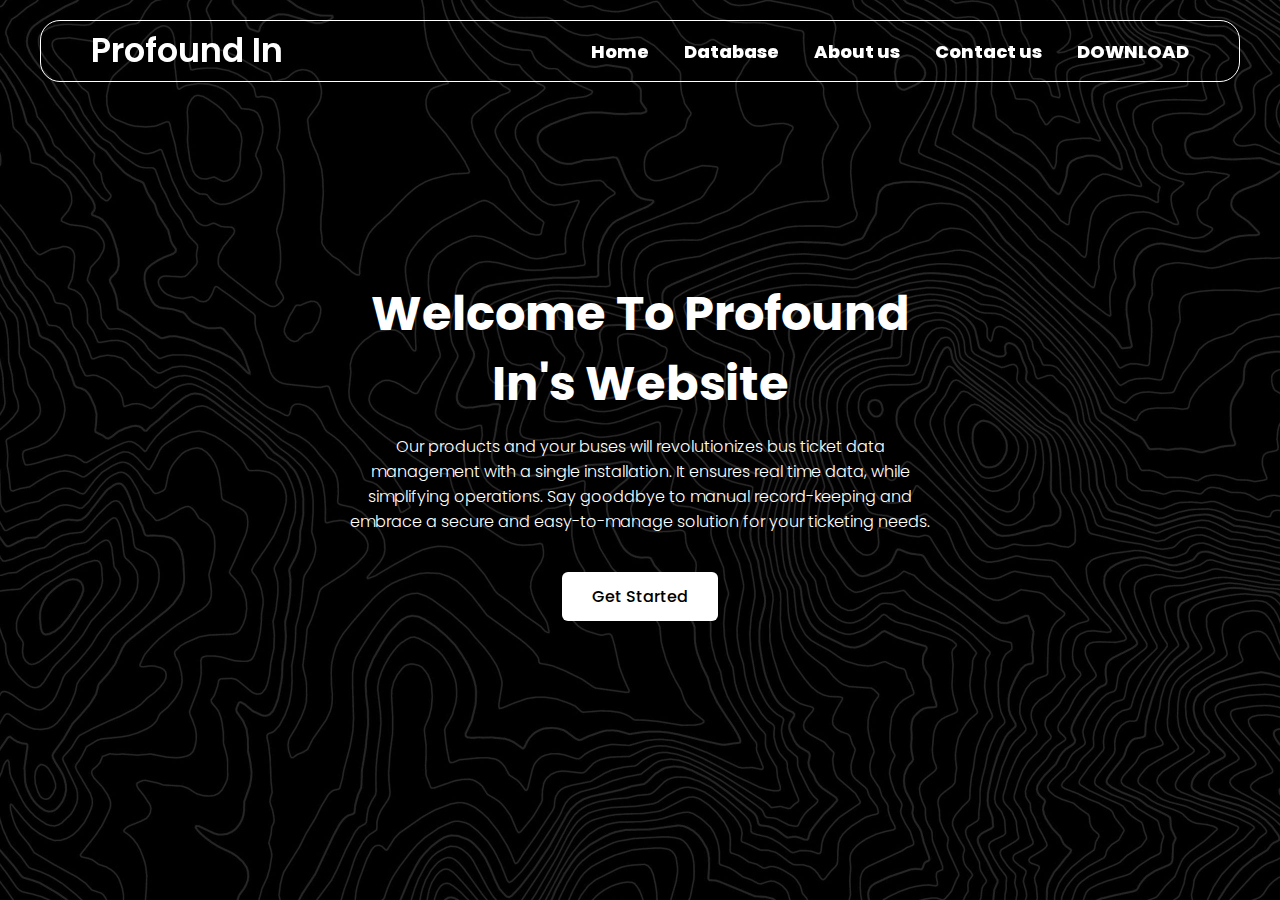
<file: index.html>
<!DOCTYPE html>
<html lang="en">
  <head>
    <meta charset="UTF-8">
    <meta name="viewport" content="width=device-width, initial-scale=1.0">
    <title>Profound In</title>
    <link rel="stylesheet" href="style.css">
    <link rel="stylesheet" href="https://fonts.googleapis.com/css2?family=Material+Symbols+Outlined:opsz,wght,FILL,GRAD@24,400,0,0">
  </head>
  <body>
    <header>
      <nav class="navbar">
        <a class="logo" href="#">Profound In</a>
        <ul class="menu-links">
          <span id="close-menu-btn" class="material-symbols-outlined">close</span>
          <li><button class="hello">
            <a href="#">Home</a>
          </button></li>
          <li><button class="hello">
            <a href="#">Database</a>
          </button></li>
          <li><button class="hello">
            <a href="#">About us</a>
          </button></li>
          <li><button class="hello">
            <a href="#">Contact us</a>
          </button></li>
          <li><button class="hello">
            <a href="./app-debug.apk">DOWNLOAD</a>
          </button></li>
        </ul>
        <span id="hamburger-btn" class="material-symbols-outlined">menu</span>
      </nav>
    </header>

    <section class="hero-section">
      <div class="content">
        <h2>Welcome To Profound In's Website </h2>
        <p>
          Our products and your buses will revolutionizes bus ticket data management with a single installation. It ensures real time data, while simplifying operations. Say gooddbye to manual record-keeping and embrace a secure and easy-to-manage solution for your ticketing needs.
        </p>
        <button class="learn-more" style=" list-style: none; ">
          <a href="./style.css" class="btn">Get Started  </a>
        </button>
      </div>
    </section>

    <script>
      const header = document.querySelector("header");
      const hamburgerBtn = document.querySelector("#hamburger-btn");
      const closeMenuBtn = document.querySelector("#close-menu-btn");

      // Toggle mobile menu on hamburger button click
      hamburgerBtn.addEventListener("click", () => header.classList.toggle("show-mobile-menu"));

      // Close mobile menu on close button click
      closeMenuBtn.addEventListener("click", () => hamburgerBtn.click());
    </script>
    
  </body>
</html>
</file>
<file: style.css>
/* Importing Google font - Poppins */
@import url('https://fonts.googleapis.com/css2?family=Poppins:wght@300;400;500;600;700&display=swap');

* {
  margin: 0;
  padding: 0;
  box-sizing: border-box;
  font-family: 'Poppins', sans-serif;
  text-decoration: none;
}

:root{
  --primary-text-color: white ;
  --secondary-text-color: #95d5b2 ;
}

header {
  position: fixed;
  top: 0;
  left: 0;
  width: 100%;
  padding: 20px;
}

header .navbar {
  display: flex;
  align-items: center;
  justify-content: space-between;
  max-width: 1200px;
  margin: 0 auto;
  border: 1.2px solid white;
  border-radius: 20px;
  padding-inline: 50px;
  padding-block: 5px;
}

.navbar .logo {
  color: #fff;
  font-weight: 600;
  font-size: 2.1rem;
  text-decoration: none;
}

.navbar .logo span {
  color: #C06B3E;
}

.navbar .menu-links {
  display: flex;
  list-style: none;
  gap: 35px;
}

.navbar a {
  color: #fff;
  text-decoration: none;
  transition: 0.2s ease;
}



.hero-section {
  height: 100vh;
  background: url(./assets/background.jpg);
  background-position: center;
  background-size: cover;
  display: flex;
  align-items: center;
  padding: 0 20px;
}

.hero-section .content {
  max-width: 1200px;
  margin: 0 auto;
  width: 100%;
  color: #fff;
}

.hero-section .content h2 {
  font-size: 3rem;
  max-width: 600px;
  line-height: 70px;
}

.hero-section .content p {
  font-weight: 300;
  max-width: 600px;
  margin-top: 15px;
}

.hero-section .content button {
  background: #fff;
  padding: 12px 30px;
  border: none;
  font-size: 1rem;
  border-radius: 6px;
  margin-top: 38px;
  cursor: pointer;
  font-weight: 500;
  transition: 0.2s ease;
}


#close-menu-btn {
  position: absolute;
  right: 20px;
  top: 20px;
  cursor: pointer;
  display: none;
}

#hamburger-btn {
  color: #fff;
  cursor: pointer;
  display: none;
}

@media (max-width: 768px) {
  header {
    padding: 10px;
  }

  header.show-mobile-menu::before {
    content: "";
    position: fixed;
    left: 0;
    top: 0;
    width: 100%;
    height: 100%;
    backdrop-filter: blur(5px);
  }

  .navbar .logo {
    font-size: 1.7rem;
  }

    
  #hamburger-btn, #close-menu-btn {
    display: block;
  }

  .navbar .menu-links {
    position: fixed;
    top: 0;
    left: -250px;
    width: 250px;
    height: 100vh;
    background: #fff;
    flex-direction: column;
    padding: 70px 40px 0;
    transition: left 0.2s ease;
  }

  header.show-mobile-menu .navbar .menu-links {
    left: 0;
  }

  .navbar a {
    color: #000;
  }

  .hero-section .content {
    text-align: center;
  }

  .hero-section .content :is(h2, p) {
    max-width: 100%;
  }

  .hero-section .content h2 {
    font-size: 2.3rem;
    line-height: 60px;
  }
  
  .hero-section .content button {
    padding: 9px 18px;
  }
}



.content {
    position: relative;
    display: flex;
    align-items: center;
    justify-content: center;
    flex-direction: column;
    text-align: center;
    margin-top: 15%;
}

button.learn-more a{
    color: black;
}

button.learn-more a:hover{
    color: rgba(26  , 6, 6, 0.586);
}




button.learn-more {
    cursor: pointer;
    position: relative;
    padding: 10px 24px;
    font-size: 18px;
    color: #d8f3dc  ;
    border: 2px solid #d8f3dc   ;
    border-radius: 34px;
    background-color: transparent;
    font-weight: 600;
    -webkit-transition: all 0.3s cubic-bezier(0.23, 1, 0.320, 1);
    transition: all 0.3s cubic-bezier(0.23, 1, 0.320, 1);
    overflow: hidden;
}

button.learn-more::before {
    content: '';
    position: absolute;
    inset: 0;
    margin: auto;
    width: 50px;
    height: 50px;
    border-radius: inherit;
    scale: 0;
    z-index: -1;
    background-color: #d8f3dc   ;
    -webkit-transition: all 0.6s cubic-bezier(0.23, 1, 0.320, 1);
    transition: all 0.6s cubic-bezier(0.23, 1, 0.320, 1);
}

button.learn-more:hover::before {
    scale: 3;
}

button.learn-more:hover {
    color: #212121;
    scale:1.1;
    -webkit-box-shadow: 0 0px 20px #d8f3dc;
    box-shadow: 0 0px 20px #d8f3dc;
}

    button.learn-more:active{
    scale:1;
}



.hello {
    font-size: 18px;
    color: #e1e1e1;
    font-family: inherit;
    font-weight: 800;
    cursor: pointer;
    position: relative;
    border: none;
    background: none;
    /* text-transform: uppercase; */
    transition-timing-function: cubic-bezier(0.25, 0.8, 0.25, 1);
    transition-duration: 400ms;
    transition-property: color;
}

.hello:focus,
.hello:hover {
    color: #fff;
}

    .hello:focus:after,
    .hello:hover:after {
    width: 100%;
    left: 0%;
}

.hello:after {
    content: "";
    pointer-events: none;
    bottom: -2px;
    left: 50%;
    position: absolute;
    width: 0%;
    height: 2px;
    background-color: #fff;
    transition-timing-function: cubic-bezier(0.25, 0.8, 0.25, 1);
    transition-duration: 400ms;
    transition-property: width, left;
}

.hello a{
    text-decoration: none;
    list-style: none;
    background: none;
}



.logo,h2{
  color:  var(--primary-text-color);
  transition: 1s;
}

.logo:hover{
  color:  var(--secondary-text-color);
}

h2:hover{
  color: var(--secondary-text-color);
}



.to{
  color: var(--secondary-text-color);
}

h1{
  font-size: 4rem;
  margin: auto;
  padding: 0;
}

.first{
  font-size: 2rem;
}
</file>
